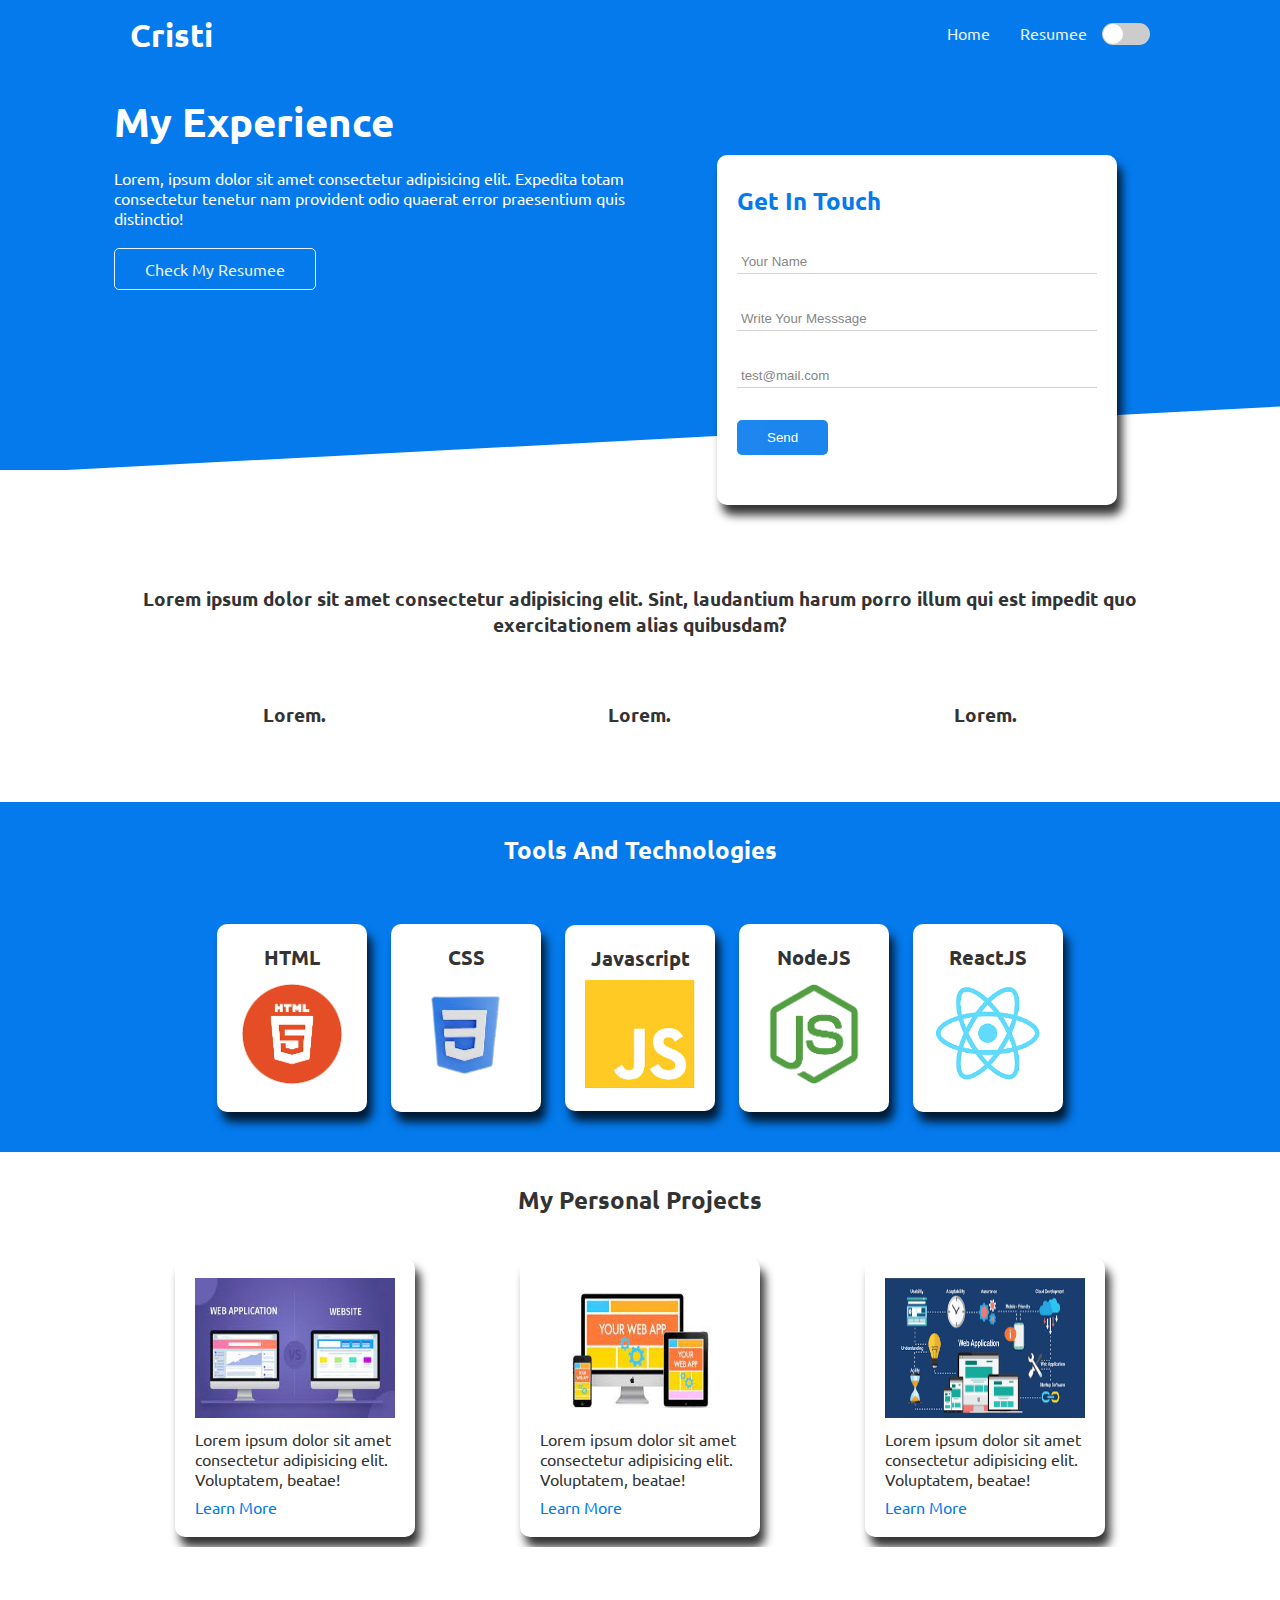
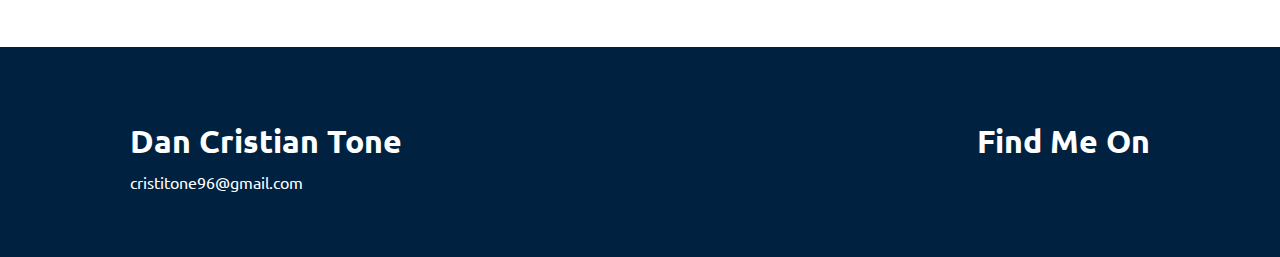
<file: index.html>
<!DOCTYPE html>
<html lang="en">
  <head>
    <meta charset="UTF-8" />
    <meta http-equiv="X-UA-Compatible" content="IE=edge" />
    <meta name="viewport" content="width=device-width, initial-scale=1.0" />
    <title>CV - Dan Cristian Tone</title>
    <link
      rel="stylesheet"
      href="https://cdnjs.cloudflare.com/ajax/libs/font-awesome/5.15.1/css/all.min.css"
      integrity="sha512-+4zCK9k+qNFUR5X+cKL9EIR+ZOhtIloNl9GIKS57V1MyNsYpYcUrUeQc9vNfzsWfV28IaLL3i96P9sdNyeRssA=="
      crossorigin="anonymous"
    />
    <link rel="stylesheet" href="css/styles.css" />
    <link rel="stylesheet" href="css/utilities.css" />
    <link rel="stylesheet" href="" id="darkmode" />
  </head>
  <body>
    <!-- Navbar -->
    <div class="navbar">
      <div class="container flex">
        <h1 class="logo">Cristi</h1>
        <nav>
          <ul>
            <li><a href="index.html">Home</a></li>
            <li><a href="resumee.html">Resumee</a></li>
            <li>
              <div class="switch">
                <label for="checkbox" class="theme-switch">
                  <input type="checkbox" id="checkbox" />
                  <div class="slider round"></div>
                </label>
              </div>
            </li>
          </ul>
        </nav>
      </div>
    </div>

    <!-- Contact -->
    <section class="contact">
      <div class="container grid">
        <div class="contact-text">
          <h1>My Experience</h1>
          <p>
            Lorem, ipsum dolor sit amet consectetur adipisicing elit. Expedita
            totam consectetur tenetur nam provident odio quaerat error
            praesentium quis distinctio!
          </p>
          <a
            href="/example.pdf"
            download="CV - Cristi Tone"
            class="btn btn-outline"
          >
            Check My Resumee</a
          >
        </div>

        <div class="contact-form card">
          <h2>Get In Touch</h2>
          <form>
            <div class="form-control">
              <input type="text" name="name" placeholder="Your Name" />
            </div>
            <div class="form-control">
              <input
                type="text"
                name="message"
                placeholder="Write Your Messsage"
              />
            </div>
            <div class="form-control">
              <input type="email" name="email" placeholder="test@mail.com" />
            </div>
            <input type="submit" value="Send" class="btn btn-primary" />
          </form>
        </div>
      </div>
    </section>

    <!-- About -->
    <section class="about">
      <div class="container">
        <h3 class="text-center my-1">
          Lorem ipsum dolor sit amet consectetur adipisicing elit. Sint,
          laudantium harum porro illum qui est impedit quo exercitationem alias
          quibusdam?
        </h3>

        <div class="grid grid-3 text-center my-4">
          <div>
            <i class="fas fa-code fa-3x"></i>
            <h3 class="text-secondary">Lorem.</h3>
          </div>
          <div>
            <i class="fas fa-code fa-3x"></i>
            <h3 class="text-secondary">Lorem.</h3>
          </div>
          <div>
            <i class="fas fa-code fa-3x"></i>
            <h3 class="text-secondary">Lorem.</h3>
          </div>
        </div>
      </div>
    </section>

    <!-- Technologies -->
    <section class="technologies">
      <h2 class="text-center py-2">Tools And Technologies</h2>
      <div class="container flex">
        <div class="card">
          <h4>HTML</h4>
          <img src="images/html.png" />
        </div>
        <div class="card">
          <h4>CSS</h4>
          <img src="images/css.png" />
        </div>
        <div class="card">
          <h4>Javascript</h4>
          <img src="images/javascript.png" />
        </div>
        <div class="card">
          <h4>NodeJS</h4>
          <img src="images/nodejs.png" />
        </div>
        <div class="card">
          <h4>ReactJS</h4>
          <img src="images/reactjs.png" />
        </div>
      </div>
    </section>

    <!-- Projects -->
    <section class="projects">
      <div class="container">
        <h2 class="text-center my-2">My Personal Projects</h2>
        <div class="grid grid-3">
          <div class="card">
            <img src="images/project1.png" />
            <p>
              Lorem ipsum dolor sit amet consectetur adipisicing elit.
              Voluptatem, beatae!
            </p>
            <a href="#">Learn More</a>
          </div>
          <div class="card">
            <img src="images/project2.png" />
            <p>
              Lorem ipsum dolor sit amet consectetur adipisicing elit.
              Voluptatem, beatae!
            </p>
            <a href="#">Learn More</a>
          </div>
          <div class="card">
            <img src="images/project3.png" />
            <p>
              Lorem ipsum dolor sit amet consectetur adipisicing elit.
              Voluptatem, beatae!
            </p>
            <a href="#">Learn More</a>
          </div>
        </div>
      </div>
    </section>

    <!-- Footer -->
    <footer class="footer py-4">
      <div class="container grid">
        <div>
          <h1>Dan Cristian Tone</h1>
          <p>cristitone96@gmail.com</p>
        </div>
        <div class="socials">
          <h1>Find Me On</h1>
          <a href="#"><i class="fab fa-github fa-2x"></i></a>
          <a href="#"><i class="fab fa-linkedin fa-2x"></i></a>
          <a href="#"><i class="fab fa-facebook fa-2x"></i></a>
          <a href="#"><i class="fab fa-instagram fa-2x"></i></a>
        </div>
      </div>
    </footer>

    <script type="text/javascript" src="script.js"></script>
  </body>
</html>
</file>
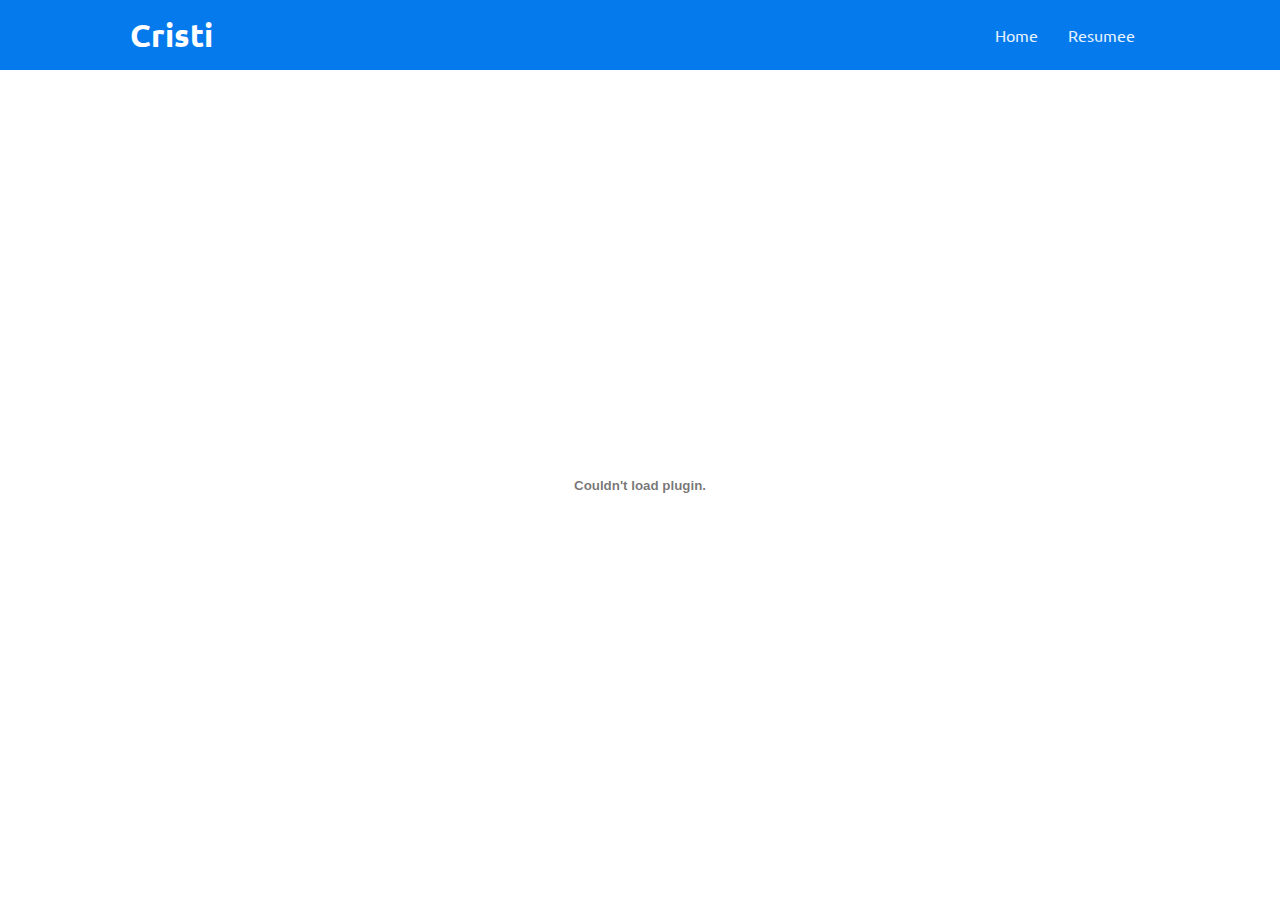
<file: resumee.html>
<!DOCTYPE html>
<html lang="en">
  <head>
    <meta charset="UTF-8" />
    <meta http-equiv="X-UA-Compatible" content="IE=edge" />
    <meta name="viewport" content="width=device-width, initial-scale=1.0" />
    <title>CV - Dan Cristian Tone</title>
    <link rel="stylesheet" href="css/styles.css" />
    <link rel="stylesheet" href="css/utilities.css" />
  </head>
  <body style="height: calc(100vh - 70px)">
    <!-- Navbar -->
    <div class="navbar">
      <div class="container flex">
        <h1 class="logo">Cristi</h1>
        <nav>
          <ul>
            <li><a href="index.html">Home</a></li>
            <li><a href="resumee.html">Resumee</a></li>
          </ul>
        </nav>
      </div>
    </div>

    <div class="embeded-container">
      <embed
        src="/example.pdf"
        type="application/pdf"
        height="100%"
        width="100%"
      />
    </div>

    <!-- Footer
    <footer class="footer py-4">
      <div class="container grid">
        <div>
          <h1>Dan Cristian Tone</h1>
          <p>cristitone96@gmail.com</p>
        </div>
        <div class="socials">
          <h1>Find Me On</h1>
          <a href="#"><i class="fab fa-github fa-2x"></i></a>
          <a href="#"><i class="fab fa-linkedin fa-2x"></i></a>
          <a href="#"><i class="fab fa-facebook fa-2x"></i></a>
          <a href="#"><i class="fab fa-instagram fa-2x"></i></a>
        </div>
      </div>
    </footer> -->
  </body>
</html>
</file>
<file: css/styles.css>
@import url('https://fonts.googleapis.com/css2?family=Ubuntu:wght@300;300&display=swap');

:root {
  --primary-color: #047aed;
  --secondary-color: #002240;
  --primary-text-color: #fff;
  --secondary-text-color: #333;
  --input-placeholder: #d3d3d3;
  --light-color: #fff;
}

* {
  margin: 0;
  padding: 0;
  box-sizing: border-box;
}

body {
  font-family: 'Ubuntu', sans-serif;
  color: var(--secondary-text-color);
  background-color: var(--light-color);
}

ul {
  list-style-type: none;
}

a {
  text-decoration: none;
  color: var(--secondary-text-color);
}

h1,
h2 {
  margin: 10px 0;
}

img {
  width: 100%;
}

nav {
  overflow: hidden;
}

.navbar {
  background-color: var(--primary-color);
  color: var(--primary-text-color);
  height: 70px;
}

.navbar ul {
  display: flex;
}

.navbar a {
  color: var(--primary-text-color);
  padding: 10px;
  margin: 0 5px;
  opacity: 0.9;
}

.navbar .flex {
  justify-content: space-between;
}

.navbar a:hover {
  border-bottom: 2px solid var(--primary-text-color);
  opacity: 1;
}

.theme-switch {
  display: inline-block;
  height: 22px;
  position: relative;
  width: 48px;
}

.theme-switch input {
  display: none;
}

.slider {
  background-color: #ccc;
  bottom: 0;
  left: 0;
  right: 0;
  top: 0;
  cursor: pointer;
  position: absolute;
  transition: 0.4s;
}

.slider:before {
  background-color: #fff;
  bottom: 1px;
  left: 1px;
  content: '';
  height: 20px;
  position: absolute;
  transition: 0.4s;
  width: 20px;
}

.theme-switch input:checked + .slider {
  background-color: #2b2b2b;
}

.theme-switch input:checked + .slider:before {
  transform: translateX(26px);
}

.slider.round {
  border-radius: 34px;
}

.slider.round:before {
  border-radius: 50%;
}

.contact {
  height: 400px;
  background-color: var(--primary-color);
  color: var(--primary-text-color);
  position: relative;
}

.contact h1 {
  font-size: 40px;
}

.contact p {
  margin: 20px 0;
}

.contact .grid {
  grid-template-columns: 55% 45%;
  gap: 32px;
  overflow: visible;
}

.contact-text {
  animation: slideFromLeft 1s ease-in;
}

.contact-form {
  position: relative;
  top: 60px;
  height: 350px;
  width: 400px;
  z-index: 10;
  animation: slideFromRight 1s ease-in;
}

.contact-form input[type='text'],
.contact-form input[type='email'] {
  border: 0;
  border-bottom: 1px solid var(--input-placeholder);
  width: 100%;
  padding: 4px;
  background-color: var(--primary-text-color);
}

.contact-form input[type='text']::placeholder,
.contact-form input[type='email']::placeholder {
  color: var(--secondary-text-color);
  opacity: 0.6;
}

.contact-form input:focus {
  outline: none;
}

.contact::after {
  content: '';
  position: absolute;
  height: 100px;
  bottom: -70px;
  right: 0;
  left: 0;
  background-color: var(--light-color);
  transform: skewY(-3deg);
}

.contact-form .form-control {
  margin: 32px 0;
}

.contact-form h2 {
  color: var(--primary-color);
}

.about {
  padding-top: 100px;
  animation: fadeIn 2s;
}

.technologies {
  background-color: var(--primary-color);
  color: var(--primary-text-color);
  position: relative;
}

.technologies .flex {
  flex-wrap: wrap;
}

.technologies .card {
  max-width: 150px;
  text-align: center;
  margin: 16px 12px 40px;
  transition: transform 0.2s ease-in;
}

.technologies .card:hover {
  transform: translateY(-12px);
}

.technologies .card h4 {
  font-size: 20px;
  margin-bottom: 8px;
}

.projects {
  padding-bottom: 100px;
}

.projects .card {
  max-width: 240px;
  justify-self: center;
}

.projects .card img {
  height: 140px;
}

.projects .card p {
  margin: 8px 0;
}

.projects .card a {
  color: var(--primary-color);
}

.footer {
  background-color: var(--secondary-color);
}

.footer .socials {
  justify-self: end;
}

.footer .socials a {
  margin: 0 4px;
  color: var(--primary-text-color);
}

.footer h1,
.footer p {
  color: var(--primary-text-color);
}

/* Tablets */
@media (max-width: 820px) {
  .grid,
  .contact .grid,
  .about .grid,
  .projects .grid {
    grid-template-columns: 1fr;
  }

  .contact {
    height: auto;
  }

  .contact-text {
    text-align: center;
    animation: slideFromTop 1s ease-in;
  }

  .contact-form {
    justify-self: center;
    width: 300px;
    animation: slideFromBottom 1s ease-in;
  }
}

.embeded-container {
  height: 100%;
  overflow: hidden;
}

/* Mobile */
@media (max-width: 500px) {
  .navbar {
    height: 110px;
  }

  .navbar .flex {
    flex-direction: column;
  }

  .navbar ul {
    padding: 12px;
    background-color: rgba(0, 0, 0, 0.1);
  }
}

/* Animations */
@keyframes slideFromLeft {
  0% {
    transform: translateX(-100%);
  }
  100% {
    transform: translateX(0);
  }
}

@keyframes slideFromRight {
  0% {
    transform: translateX(100%);
  }
  100% {
    transform: translateX(0);
  }
}

@keyframes slideFromBottom {
  0% {
    transform: translateY((100%));
  }
  100% {
    transform: translateY(0);
  }
}

@keyframes slideFromTop {
  0% {
    transform: translateY((-100%));
  }
  100% {
    transform: translateY(0);
  }
}

@keyframes fadeIn {
  from {
    opacity: 0;
  }
  to {
    opacity: 1;
  }
}
</file>
<file: css/utilities.css>
.container {
  max-width: 1100px;
  margin: 0 auto;
  padding: 0 40px;
  overflow: auto;
}

.flex {
  display: flex;
  justify-content: center;
  align-items: center;
  height: 100%;
}

.grid {
  display: grid;
  grid-template-columns: repeat(2, 1fr);
  gap: 16px;
  justify-content: center;
  align-content: center;
  height: 100%;
}

.grid-3 {
  grid-template-columns: repeat(3, 1fr);
}

.btn {
  display: inline-block;
  padding: 10px 30px;
  cursor: pointer;
  background-color: var(--primary-color);
  color: var(--primary-text-color);
  border: none;
  border-radius: 5px;
  opacity: 0.9;
}

.btn:hover {
  opacity: 1;
  transform: scale(1.02);
}

.btn-outline {
  background-color: transparent;
  border: 1px solid var(--primary-text-color);
}

.card {
  background-color: var(--primary-text-color);
  border-radius: 10px;
  color: var(--secondary-text-color);
  box-shadow: 5px 10px 10px rgba(0, 0, 0, 0.8);
  padding: 20px;
  margin: 10px;
}

.text-center {
  text-align: center;
}

.my-1 {
  margin: 1rem 0;
}

.my-2 {
  margin: 2rem 0;
}

.my-3 {
  margin: 3rem 0;
}

.my-4 {
  margin: 4rem 0;
}

.m-1 {
  margin: 1rem;
}

.m-2 {
  margin: 2rem;
}

.m-3 {
  margin: 3rem;
}

.m-4 {
  margin: 4rem;
}

.py-1 {
  padding: 1rem 0;
}

.py-2 {
  padding: 2rem 0;
}

.py-3 {
  padding: 3rem 0;
}

.py-4 {
  padding: 4rem 0;
}

.p-1 {
  padding: 1rem;
}

.p-2 {
  padding: 2rem;
}

.p-3 {
  padding: 3rem;
}

.p-4 {
  padding: 4rem;
}
</file>
